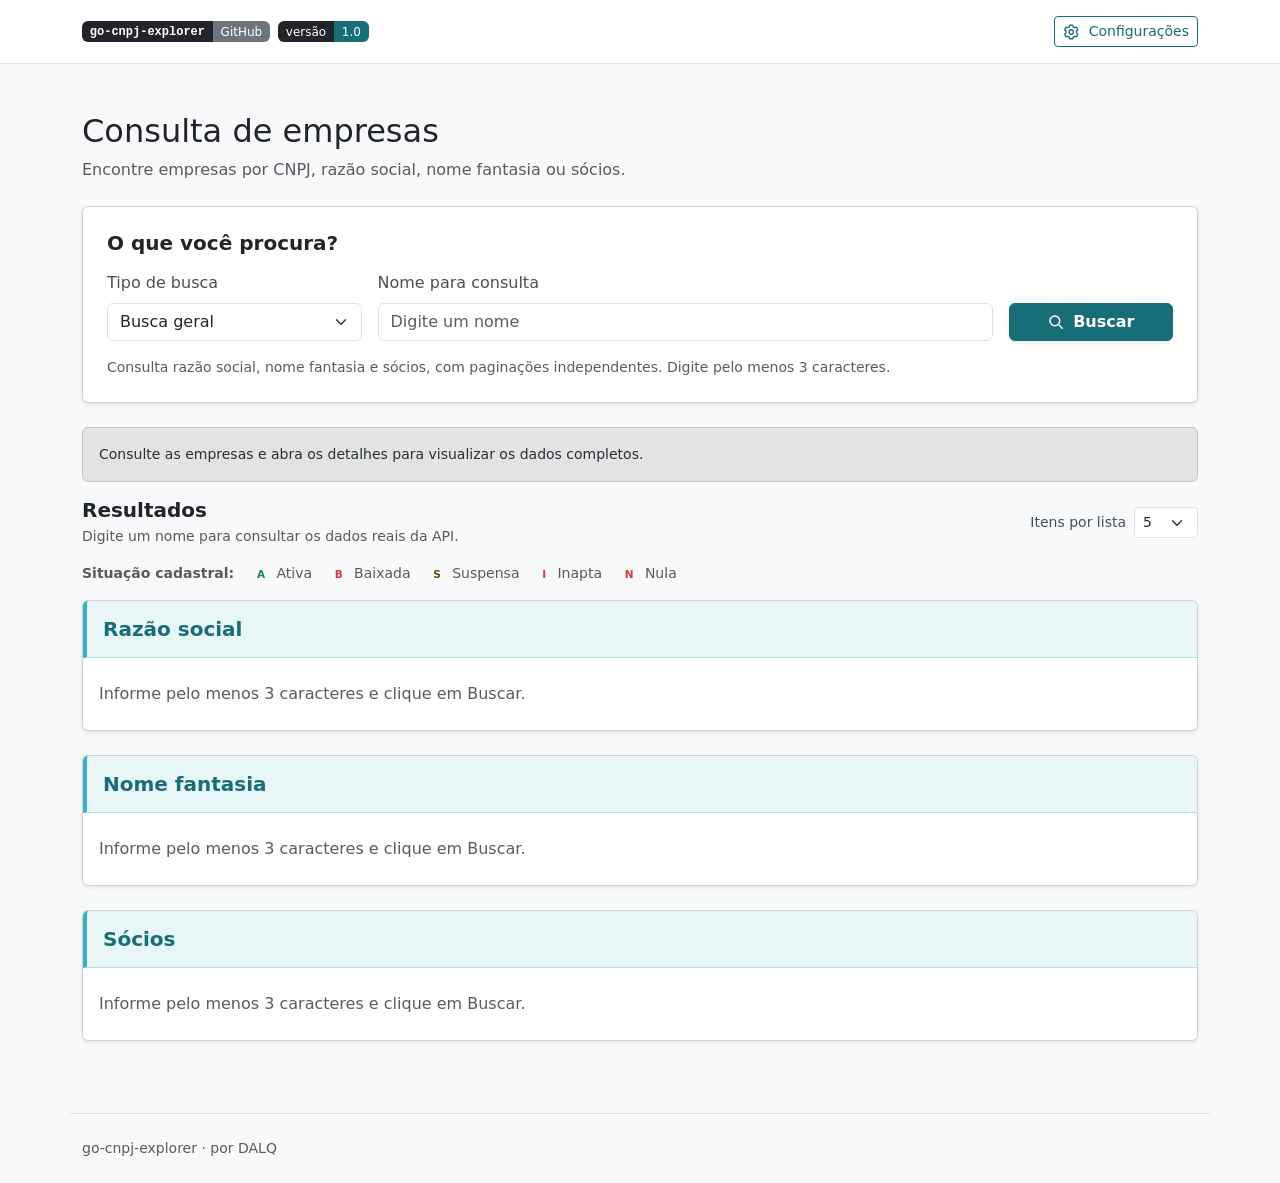
<file: internal/webui/static/index.html>
<!doctype html>
<html lang="pt-BR"><head><meta charset="utf-8"><meta name="viewport" content="width=device-width,initial-scale=1"><title>go-cnpj-explorer · Consulta de empresas</title><meta name="description" content="Protótipo Bootstrap de consulta de empresas com dados fictícios."><link href="vendor/bootstrap.min.css" rel="stylesheet"><link href="dalq-theme.css" rel="stylesheet"></head>
<body class="bg-body-tertiary">
<header class="bg-body border-bottom"><div class="container py-3 d-flex flex-wrap gap-2 justify-content-between align-items-center"><div class="d-inline-flex flex-wrap align-items-center gap-2">
<a href="https://github.com/danielsantello" target="_blank"
   rel="noopener noreferrer"
   class="d-inline-flex text-decoration-none fs-6"
   aria-label="go-cnpj-explorer — abrir GitHub em nova aba">
<span class="badge rounded-0 rounded-start text-bg-dark font-monospace fw-semibold">go-cnpj-explorer</span>
<span class="badge rounded-0 rounded-end text-bg-secondary fw-normal">GitHub</span>
</a>
<span class="d-inline-flex fs-6" aria-label="Versão 1.0">
<span class="badge rounded-0 rounded-start text-bg-dark fw-normal">versão</span>
<span class="badge rounded-0 rounded-end bg-primary fw-normal">1.0</span>
</span>
</div><div class="d-flex align-items-center gap-3"><a href="configuracoes.html" class="btn btn-sm btn-outline-primary d-inline-flex align-items-center gap-2" aria-label="Abrir configurações" title="Configurações"><svg xmlns="http://www.w3.org/2000/svg" width="18" height="18" viewBox="0 0 24 24" fill="none" stroke="currentColor" stroke-width="1.8" aria-hidden="true"><path stroke-linejoin="round" d="m9 3-.6 2.4-2 .9-2.2-.7-2 3.5 1.7 1.7v2.4L2.2 15l2 3.5 2.2-.7 2 .9L9 21h4l.6-2.3 2-.9 2.2.7 2-3.5-1.7-1.8v-2.4l1.7-1.7-2-3.5-2.2.7-2-.9L13 3Z"/><circle cx="11" cy="12" r="3"/></svg><span class="d-none d-sm-inline">Configurações</span></a></div></div></header>
<main class="container py-4 py-md-5"><h1 class="h2">Consulta de empresas</h1><p class="text-body-secondary mb-4">Encontre empresas por CNPJ, razão social, nome fantasia ou sócios.</p>
<section class="card shadow-sm mb-4" aria-labelledby="search-title"><div class="card-body p-3 p-md-4"><h2 id="search-title" class="h5 mb-3 fw-bold">O que você procura?</h2><form id="search-form" class="row g-3"><div class="col-md-4 col-lg-3"><label for="mode" class="form-label">Tipo de busca</label><select id="mode" class="form-select"><option value="all">Busca geral</option><option value="name">Razão social</option><option value="trade">Nome fantasia</option><option value="partners">Sócios</option><option value="cnpj">CNPJ</option></select></div><div class="col-md-8 col-lg-7"><label for="query" class="form-label" id="query-label">Nome para consulta</label><input id="query" class="form-control" type="search" placeholder="Digite um nome" maxlength="255" required aria-describedby="search-hint"></div><div class="col-lg-2 d-grid align-self-end"><button type="submit" class="btn btn-primary fw-semibold shadow-sm d-inline-flex align-items-center justify-content-center gap-2 px-4"><svg xmlns="http://www.w3.org/2000/svg" width="18" height="18" viewBox="0 0 24 24" fill="none" stroke="currentColor" stroke-width="2" aria-hidden="true"><circle cx="10.5" cy="10.5" r="6.5"/><path d="m16 16 5 5"/></svg><span>Buscar</span></button></div><div class="col-12"><p id="search-hint" class="form-text mt-0 mb-0">A busca geral consulta razão social, nome fantasia e sócios. Digite pelo menos 3 caracteres.</p></div></form></div></section>
<div class="alert alert-secondary small" role="note">Protótipo com dados inteiramente fictícios, incluindo CNPJs e sócios. Sem integração com a API.</div>

<div class="d-flex flex-wrap justify-content-between gap-3 align-items-center mb-3"><div><h2 class="h5 mb-1 fw-bold">Resultados</h2><p class="small text-body-secondary mb-0" id="summary" role="status" aria-live="polite"></p></div><div><label for="page-size" class="form-label small me-2 mb-0">Itens por lista</label><select id="page-size" class="form-select form-select-sm d-inline-block w-auto"><option value="3">3</option><option value="5" selected>5</option><option value="10">10</option></select></div></div>
<div id="status-legend" class="mb-3" aria-label="Legenda das situações cadastrais"></div>
<div id="results"></div></main>
<footer class="container border-top py-4 small text-body-secondary d-flex flex-wrap gap-2 justify-content-between"><span>go-cnpj-explorer · por DALQ</span></footer>
<div class="modal fade" id="company-modal" tabindex="-1" aria-labelledby="company-title" aria-hidden="true"><div class="modal-dialog modal-xl modal-dialog-centered modal-dialog-scrollable modal-fullscreen-sm-down"><div class="modal-content"><div class="modal-header"><h2 id="company-title" class="modal-title fs-5">Detalhes da empresa</h2><button type="button" class="btn-close" data-bs-dismiss="modal" aria-label="Fechar detalhes"></button></div><div class="modal-body"><div id="company-heading" class="mb-4"></div><ul class="nav nav-tabs flex-wrap mb-4" id="detail-tabs" role="tablist" aria-label="Informações da empresa"></ul><div class="tab-content" id="detail-content"></div></div><div class="modal-footer justify-content-between"><span class="small text-body-secondary">Informações fictícias para demonstração.</span><button type="button" class="btn btn-primary fw-semibold shadow-sm px-4" data-bs-dismiss="modal">Fechar</button></div></div></div></div>
<div class="toast-container position-fixed bottom-0 end-0 p-3"><div id="copy-toast" class="toast" role="status" aria-live="polite" aria-atomic="true"><div class="d-flex"><div id="copy-message" class="toast-body"></div><button type="button" class="btn-close me-2 m-auto" data-bs-dismiss="toast" aria-label="Fechar aviso"></button></div></div></div>
<script src="vendor/bootstrap.bundle.min.js"></script><script src="app.js"></script></body></html>
</file>
<file: internal/webui/static/dalq-theme.css>
/* Tema DALQ. Turquesa extraído do símbolo do logo: #38b2c2.
   Bootstrap original preservado. Tons escuros mantêm a legibilidade. */
:root {
  --dalq-brand: #38b2c2;
  --dalq-dark: #176d78;
  --dalq-light: #e8f6f8;
  --bs-primary: var(--dalq-dark);
  --bs-primary-rgb: 23, 109, 120;
  --bs-primary-bg-subtle: var(--dalq-light);
  --bs-primary-border-subtle: #ade0e7;
  --bs-primary-text-emphasis: #124e56;
  --bs-link-color: var(--dalq-dark);
  --bs-link-color-rgb: 23, 109, 120;
  --bs-link-hover-color: #124e56;
  --bs-link-hover-color-rgb: 18, 78, 86;
  --bs-focus-ring-color: rgba(56, 178, 194, .3);
}
.btn-primary {
  --bs-btn-color: #fff;
  --bs-btn-bg: var(--dalq-dark);
  --bs-btn-border-color: var(--dalq-dark);
  --bs-btn-hover-color: #fff;
  --bs-btn-hover-bg: #124e56;
  --bs-btn-hover-border-color: #124e56;
  --bs-btn-active-color: #fff;
  --bs-btn-active-bg: var(--dalq-dark);
  --bs-btn-active-border-color: var(--dalq-dark);
  --bs-btn-disabled-color: #102c30;
  --bs-btn-disabled-bg: var(--dalq-brand);
  --bs-btn-disabled-border-color: var(--dalq-brand);
  --bs-btn-focus-shadow-rgb: 56, 178, 194;
}
.btn-outline-primary {
  --bs-btn-color: var(--dalq-dark);
  --bs-btn-border-color: var(--dalq-dark);
  --bs-btn-hover-color: #fff;
  --bs-btn-hover-bg: var(--dalq-dark);
  --bs-btn-hover-border-color: var(--dalq-dark);
  --bs-btn-active-color: #fff;
  --bs-btn-active-bg: #124e56;
  --bs-btn-active-border-color: #124e56;
  --bs-btn-disabled-color: var(--dalq-dark);
  --bs-btn-disabled-border-color: var(--dalq-dark);
  --bs-btn-focus-shadow-rgb: 56, 178, 194;
}
.pagination {
  --bs-pagination-color: var(--dalq-dark);
  --bs-pagination-hover-color: #124e56;
  --bs-pagination-hover-bg: var(--dalq-light);
  --bs-pagination-focus-color: var(--dalq-dark);
  --bs-pagination-focus-box-shadow: 0 0 0 .25rem rgba(56, 178, 194, .25);
  --bs-pagination-active-color: #fff;
  --bs-pagination-active-bg: var(--dalq-dark);
  --bs-pagination-active-border-color: var(--dalq-dark);
}
.form-control:focus, .form-select:focus {
  border-color: var(--dalq-brand);
  box-shadow: 0 0 0 .25rem rgba(56, 178, 194, .2);
}
.nav-tabs {
  --bs-nav-tabs-link-active-color: var(--dalq-dark);
  --bs-nav-tabs-link-active-bg: var(--dalq-light);
  --bs-nav-tabs-link-active-border-color: #ade0e7 #ade0e7 #fff;
}
.nav-tabs .nav-link.active { font-weight: 700; }
.result-section-header, .modal-header {
  background-color: var(--dalq-light);
  border-bottom-color: #ade0e7;
  color: var(--dalq-dark);
}
.result-section-header { border-left: .25rem solid var(--dalq-brand); }
/* Modal estável entre abas, limitado à tela.
   Em celulares, modal-fullscreen-sm-down já ocupa a altura disponível. */
@media (min-width: 576px) {
  #company-modal .modal-content {
    height: min(720px, calc(100vh - 3.5rem));
    height: min(720px, calc(100dvh - 3.5rem));
  }
}

/* Listas crescem com as linhas. Rolagem horizontal somente em telas menores. */
.table-responsive-lg { height: auto; max-height: none; }
@media (max-width: 991.98px) {
  .table-responsive-lg { overflow-y: hidden; }
}
@media (min-width: 992px) {
  .table-responsive-lg { overflow: visible; }
}

/* Títulos e cabeçalhos: cinza escuro da paleta nativa do Bootstrap. */
h1, h2, h3, h4, h5, h6, .table th, .form-label,
.nav-tabs .nav-link {
  color: var(--bs-gray-700);
}
.nav-tabs {
  --bs-nav-tabs-link-active-color: var(--bs-gray-700);
}

/* Padrão dos títulos dos dados nas abas do modal. */
#company-modal .modal-field-label,
#company-modal .table th {
  color: var(--bs-gray-700);
  font-weight: 600;
}
</file>
